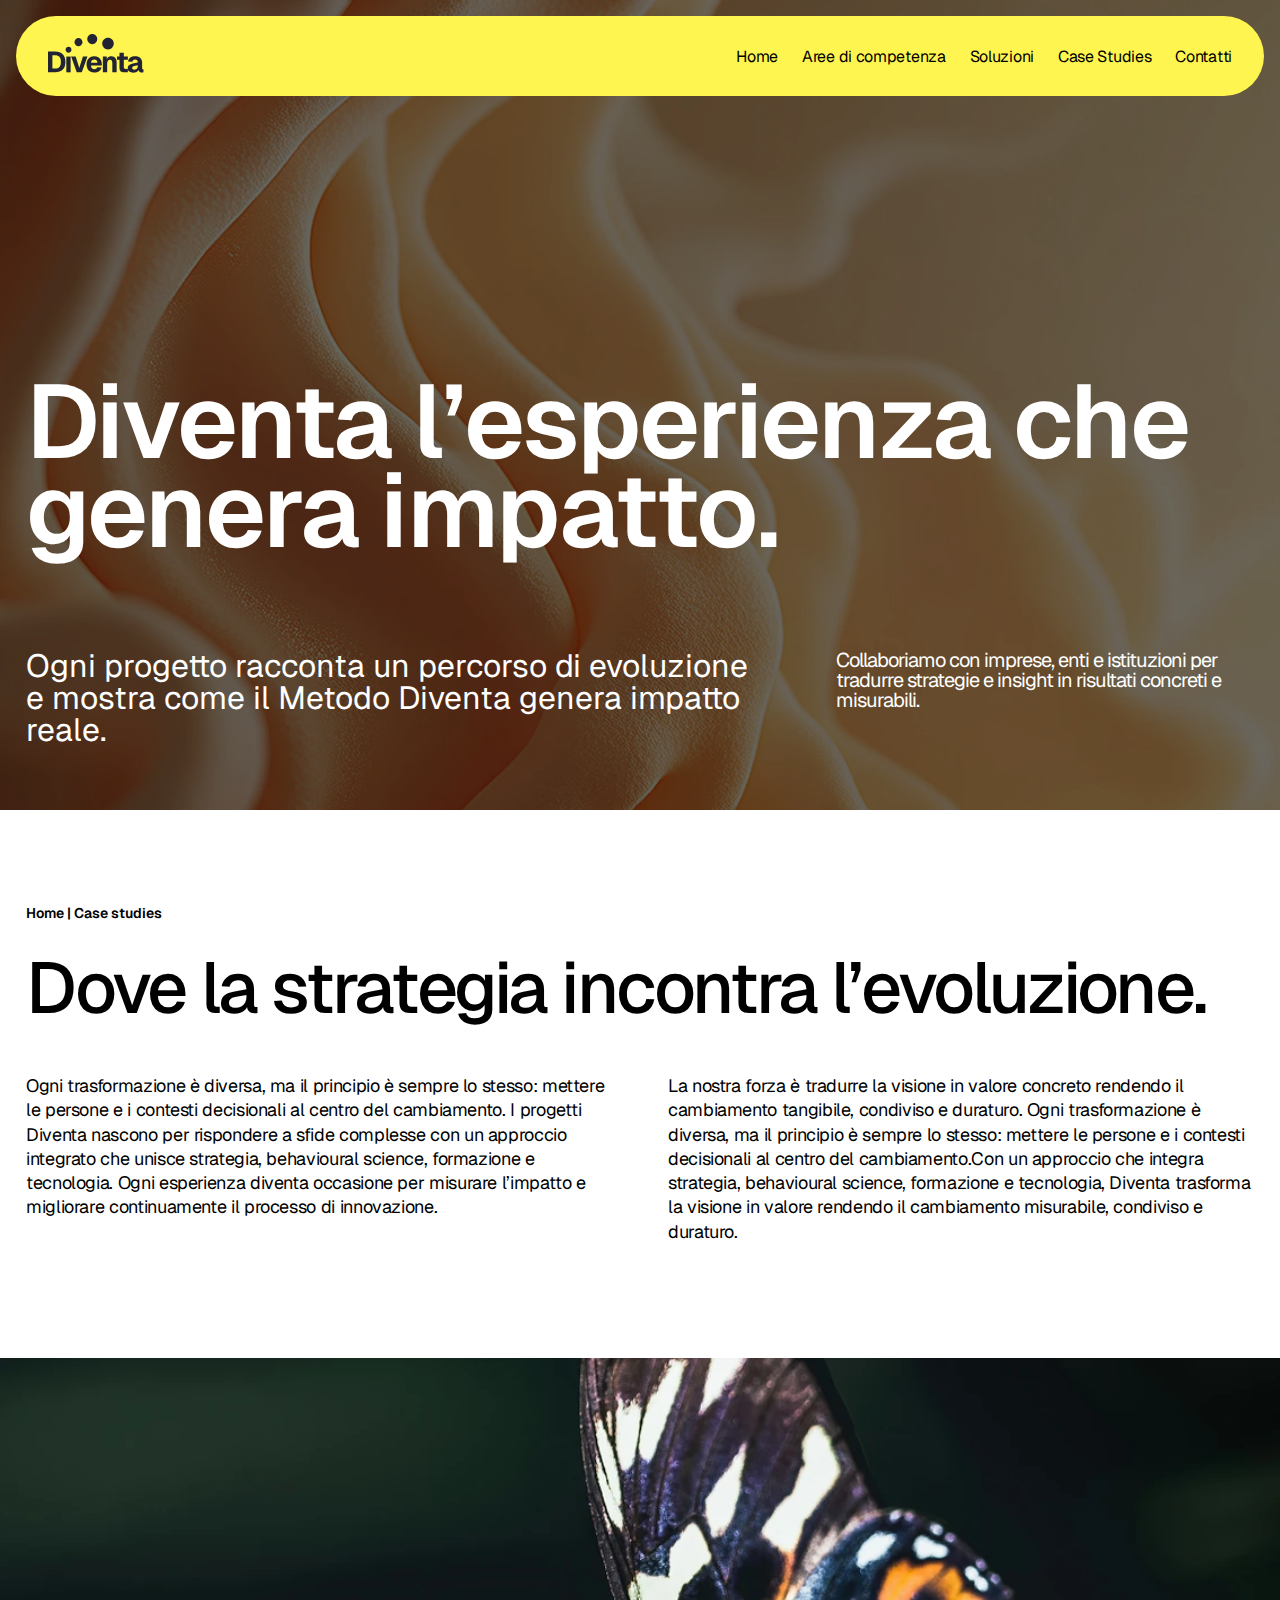
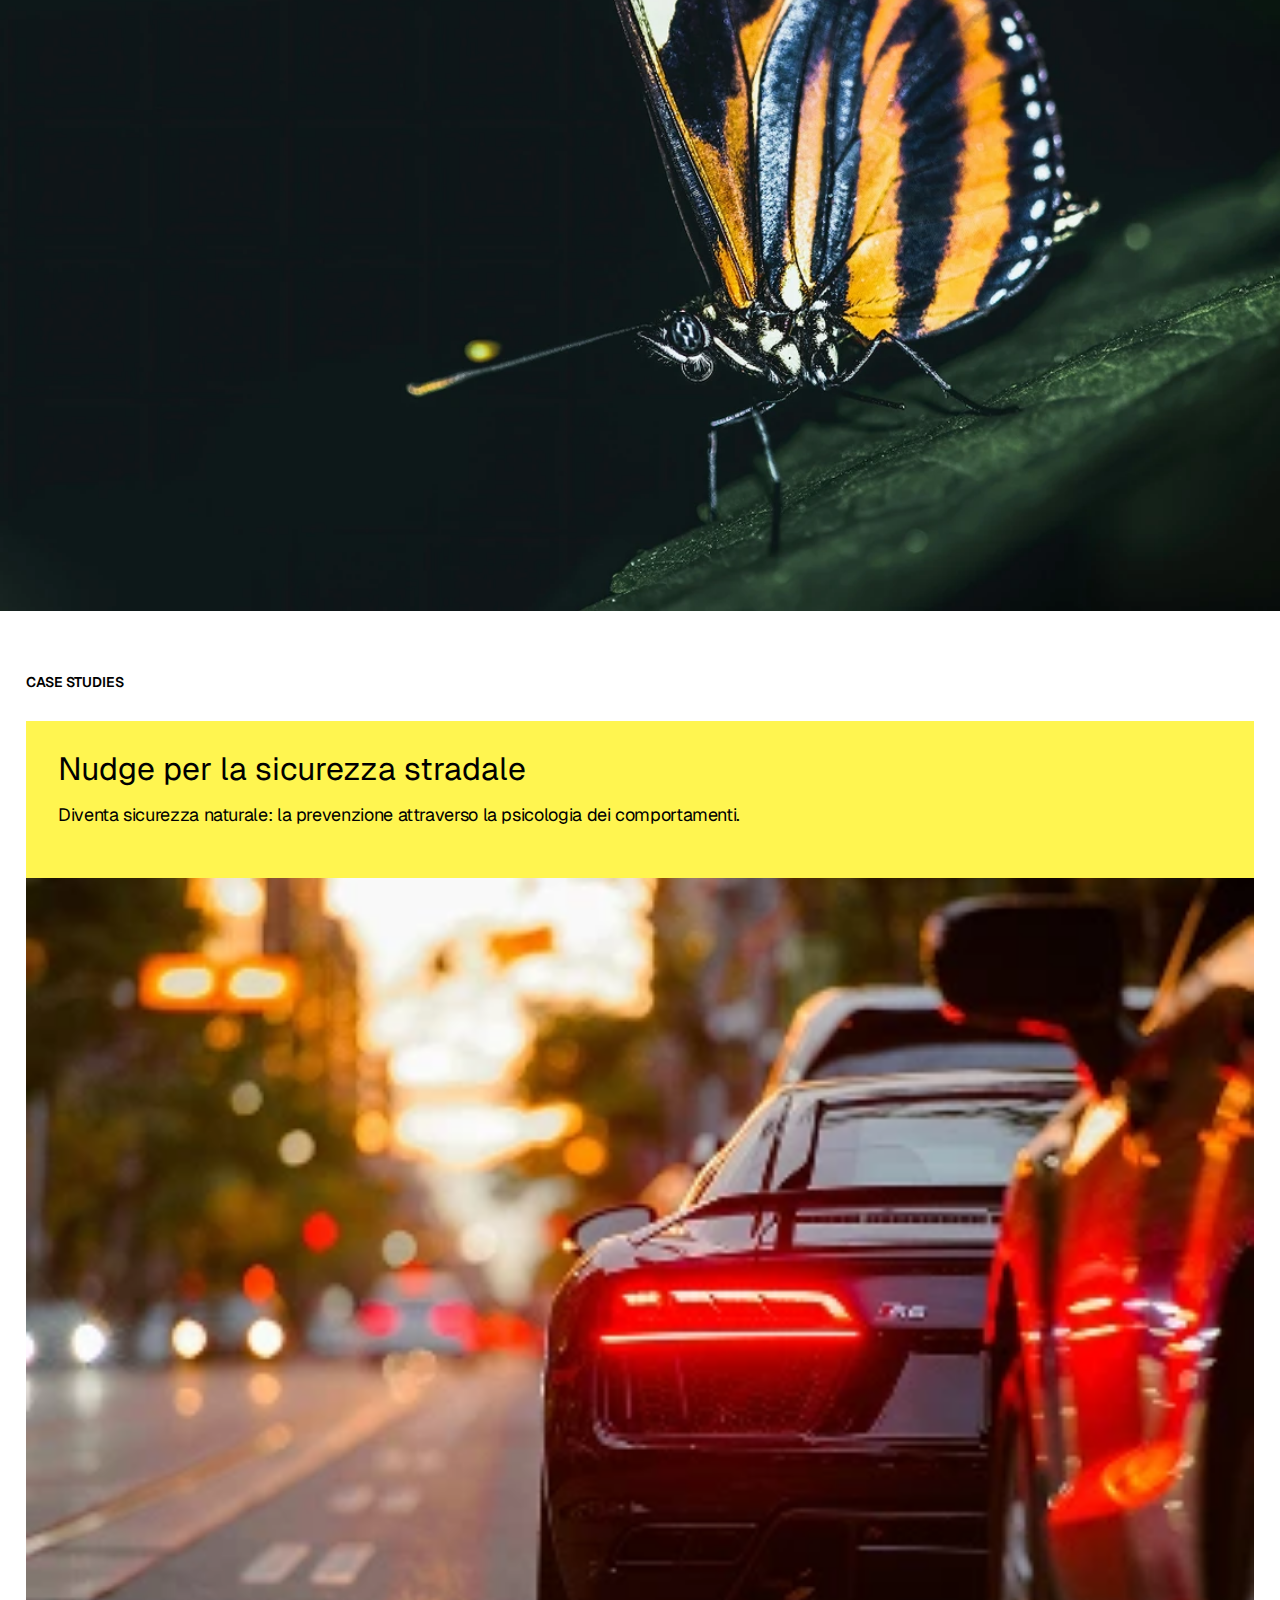
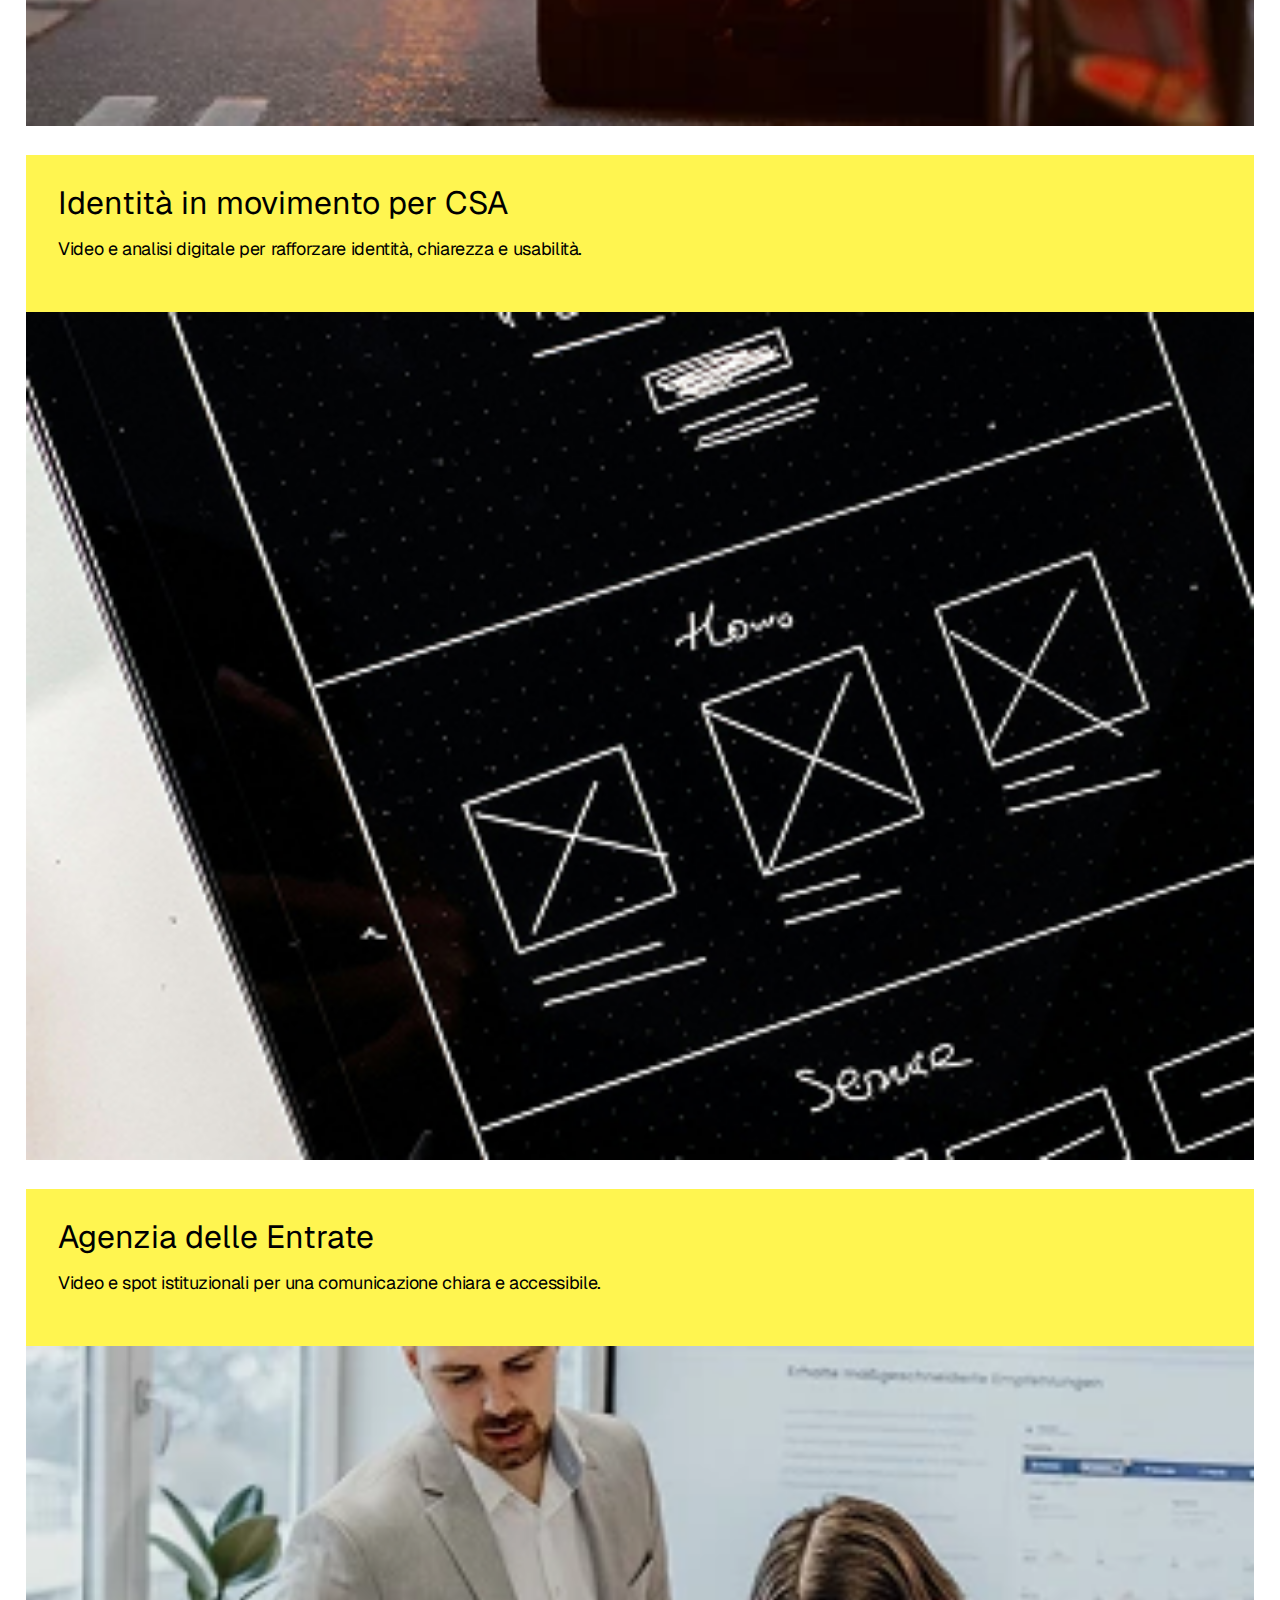
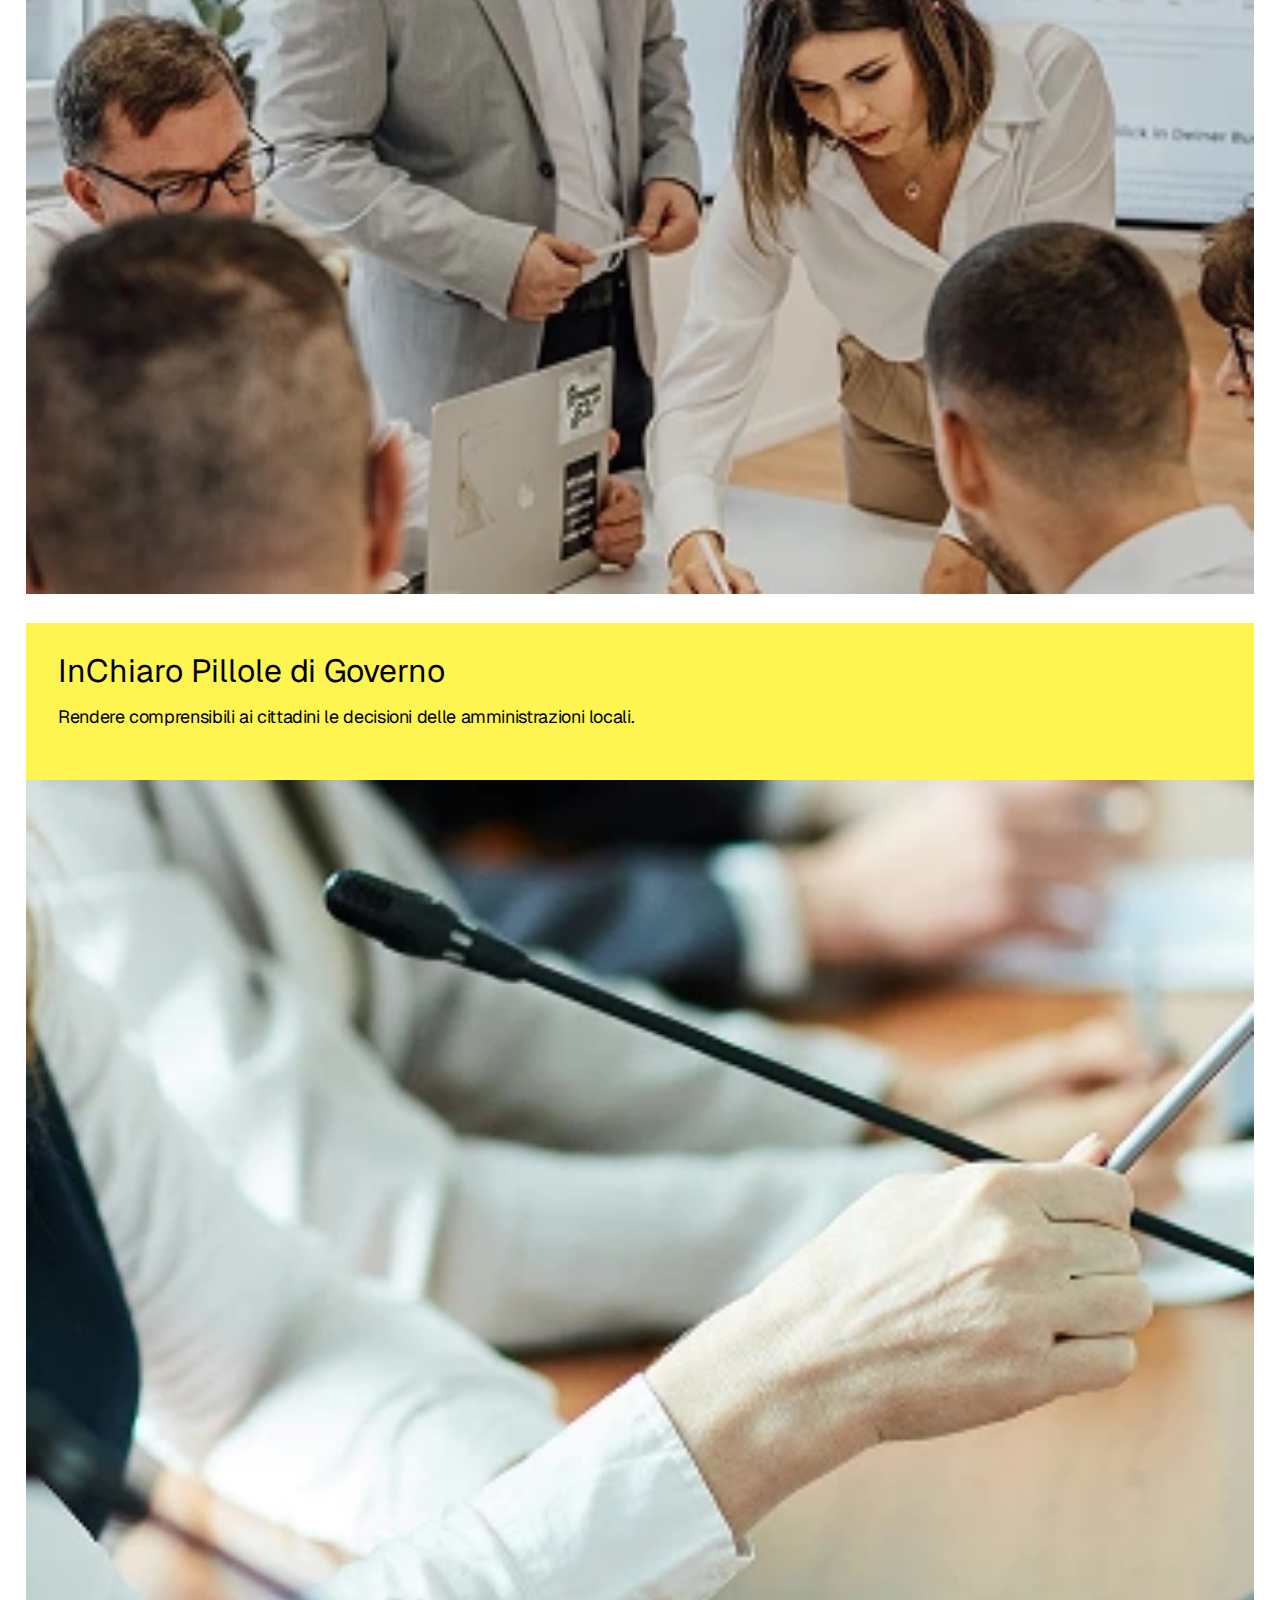
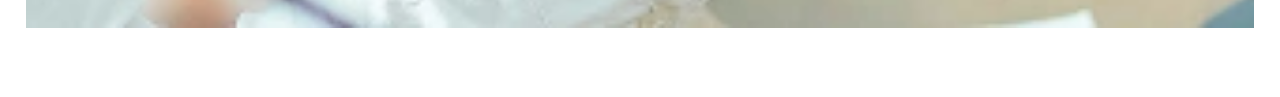
<file: CaseStudies.html>
<!doctype html>
<html lang="en">
  <head>
    <meta charset="UTF-8" />
    <meta name="viewport" content="width=device-width, initial-scale=1.0" />
    <link rel="stylesheet" href="style.CSS" />
    <link rel="preconnect" href="https://fonts.googleapis.com" />
    <link rel="preconnect" href="https://fonts.gstatic.com" crossorigin />
    <link
      href="https://fonts.googleapis.com/css2?family=Geist:wght@100..900&display=swap"
      rel="stylesheet"
    />
    <title>Diventa.it</title>
  </head>
  <body>
    <div class="main-container">
      <div class="fixed top-0 left-0 w-full z-50">
        <div class="flex justify-center items-center p-4">
          <div
            class="w-full max-w-1440 rounded-full bg-brand-primary-500 h-20 py-2 px-8 flex items-center justify-between font-medium"
          >
            <a href="#" class="logo-navbar">
              <img
                src="img/Logo-Mobile.svg"
                alt="Logo-Mobile.svg"
                class="icon-fill w-24"
              />
            </a>
            <nav class="hidden lg:block">
              <ul class="flex items-center gap-6">
                <li><a href="#" class="link">Home</a></li>
                <li><a href="#" class="link">Aree di competenza</a></li>
                <li><a href="#" class="link">Soluzioni</a></li>
                <li><a href="#" class="link">Case Studies</a></li>
                <li><a href="contatti.html" class="link">Contatti</a></li>
              </ul>
            </nav>
            <button
              class="lg:hidden w-6 h-6 flex flex-col justify-center items-center gap-1"
            >
              <span class="w-full h-0.5 bg-black"></span>
              <span class="w-full h-0.5 bg-black"></span>
              <span class="w-full h-0.5 bg-black"></span>
            </button>
          </div>
        </div>
      </div>
      <div>
        <section id="hero">
          <div
            class="bg-cover bg-center w-full h-90vh relative"
            style="background-image: url(img/background-img-casestudies.webp)"
          >
            <div class="absolute inset-0 bg-black/40 z-0"></div>
            <div
              class="custom-container flex flex-col justify-end gap-10 lg:gap-24 item-start h-full z-10 relative"
            >
              <h1 class="text-white display">
                Diventa l’esperienza che genera impatto.
              </h1>
              <div
                class="flex justify-between lg:flex-row flex-col gap-10 lg:gap-16 pb-16 lg:pb-36"
              >
                <h3 class="text-white">
                  Ogni progetto racconta un percorso di evoluzione e mostra come
                  il Metodo Diventa genera impatto reale.
                </h3>
                <h4 class="text-white">
                  Collaboriamo con imprese, enti e istituzioni per tradurre
                  strategie e insight in risultati concreti e misurabili.
                </h4>
              </div>
            </div>
          </div>
        </section>
        <div
          style="--spacing-mobile: 96px; --spacing-desktop: 128px"
          class="spacer-component w-full bg-white"
        ></div>
        <section class="w-full">
          <div class="custom-container">
            <div class="mb-8 lg:mb-12">
              <h6 class="mb-8">Home | Case studies</h6>
              <div class="flex flex-col gap-2.5">
                <h1>Dove la strategia incontra l’evoluzione.</h1>
              </div>
            </div>
            <div
              class="grid grid-cols-1 md:grid-cols-2 gap-8 md:gap-14 max-w-[1200px]"
            >
              <div class="p2">
                <p>
                  Ogni trasformazione è diversa, ma il principio è sempre lo
                  stesso: mettere le persone e i contesti decisionali al centro
                  del cambiamento. I progetti Diventa nascono per rispondere a
                  sfide complesse con un approccio integrato che unisce
                  strategia, behavioural science, formazione e tecnologia. Ogni
                  esperienza diventa occasione per misurare l’impatto e
                  migliorare continuamente il processo di innovazione.
                </p>
              </div>
              <div class="p2">
                <p>
                  La nostra forza è tradurre la visione in valore concreto
                  rendendo il cambiamento tangibile, condiviso e duraturo. Ogni
                  trasformazione è diversa, ma il principio è sempre lo stesso:
                  mettere le persone e i contesti decisionali al centro del
                  cambiamento.Con un approccio che integra strategia,
                  behavioural science, formazione e tecnologia, Diventa
                  trasforma la visione in valore rendendo il cambiamento
                  misurabile, condiviso e duraturo.
                </p>
              </div>
            </div>
          </div>
        </section>
        <div
          style="--spacing-mobile: 96px; --spacing-desktop: 128px"
          class="spacer-component w-full bg-white"
        ></div>
        <section class="w-full">
          <div
            class="w-full relative"
            style="--aspect-mobile: 9/16; --aspect-desktop: 3/2"
            div-img
          >
            <div class="optimized-image" div-img>
              <img
                src="img/Farfalla.webp"
                alt="Ape.webp"
                sizes="100vw"
                class="w-full h-full object-cover"
              />
            </div>
          </div>
        </section>
        <div
          style="--spacing-mobile: 64px; --spacing-desktop: 128px"
          class="spacer-component w-full bg-white"
        ></div>
        <section class="w-full">
          <div class="custom-container">
            <h6 class="uppercase mb-8">Case Studies</h6>
            <div class="grid grid-cols-1 gap-5">
              <div class="flex flex-col">
                <div class="bg-brand-primary-500 custom-card-container">
                  <h3>Nudge per la sicurezza stradale</h3>
                  <p>
                    Diventa sicurezza naturale: la prevenzione attraverso la
                    psicologia dei comportamenti.
                  </p>
                </div>
                <div class="w-full">
                  <img
                    src="img/CScard1.webp"
                    alt="CScard1.webp"
                    class="w-full"
                  />
                </div>
              </div>
              <div class="flex flex-col">
                <div class="bg-brand-primary-500 custom-card-container">
                  <h3>Identità in movimento per CSA</h3>
                  <p>
                    Video e analisi digitale per rafforzare identità, chiarezza e usabilità.
                  </p>
                </div>
                <div class="w-full">
                  <img
                    src="img/CScard2.jpg"
                    alt="CScard2.webp"
                    class="w-full"
                  />
                </div>
            </div>
            <div class="flex flex-col">
                <div class="bg-brand-primary-500 custom-card-container">
                  <h3>Agenzia delle Entrate</h3>
                  <p>
                    Video e spot istituzionali per una comunicazione chiara e accessibile.
                  </p>
                </div>
                <div class="w-full">
                  <img
                    src="img/CScard3.webp"
                    alt="CScard3.webp"
                    class="w-full"
                  />
                </div>
            </div>
            <div class="flex flex-col">
                <div class="bg-brand-primary-500 custom-card-container">
                  <h3>InChiaro Pillole di Governo</h3>
                  <p>
                    Rendere comprensibili ai cittadini le decisioni delle amministrazioni locali.
                  </p>
                </div>
                <div class="w-full">
                  <img
                    src="img/CScard4.webp"
                    alt="CScard4.webp"
                    class="w-full"
                  />
                </div>
            </div>
          </div>
        </section>
        <div
          style="--spacing-mobile: 64px; --spacing-desktop: 128px"
          class="spacer-component w-full bg-white"
        ></div>
      </div>
    </div>
  </body>
</html>
</file>
<file: style.CSS>
*,
:after,
:before {
  border: 0 solid #e5e7eb;
  box-sizing: border-box;
}

body {
  line-height: inherit;
  margin: 0;
}

.w-full {
  width: 100%;
}

.z-50 {
  z-index: 50;
}

.top-0 {
  top: 0;
}

.left-0 {
  left: 0;
}

.fixed {
  position: fixed;
}

.p-4 {
  padding: 1rem;
}

.justify-center {
  justify-content: center;
}

.items-center {
  align-items: center;
}

.flex {
  display: flex;
}

.font-medium {
  font-weight: 500;
}

.py-2 {
  padding-bottom: 0.5rem;
  padding-top: 0.5rem;
}

.py-cards {
  padding-top: 1rem;
  padding-bottom: 1rem;
}

.px-8 {
  padding-left: 2rem;
  padding-right: 2rem;
}

.pt-8 {
  padding-top: 2rem;
}

.bg-brand-primary-500 {
  --tw-bg-opacity: 1;
  background-color: rgb(255 245 80 / var(--tw-bg-opacity, 1));
}

.bg-brand-secondary-500 {
  background-color: rgb(34 35 51);
}

.rounded-full {
  border-radius: 9999px;
}

.justify-between {
  justify-content: space-between;
}

.max-w-1440 {
  max-width: 1440px;
}

.max-w-900px {
  max-width: 900px;
}

.w-full {
  width: 100%;
}

.h-full {
  height: 100%;
}

.h-20 {
  height: 5rem;
}

.icon-fill {
  fill: currentColor;
}

.w-24 {
  width: 6rem;
}

.hidden {
  display: none;
}

.gap-6 {
  gap: 1.5rem;
}

ul {
  list-style: none;
  margin: 0;
  padding: 0;
}

.link {
  font-family: Geist;
  font-size: 14px;
  font-weight: 400;
  letter-spacing: -0.3px;
  line-height: 95%;
}

.gap-1 {
  gap: 0.25rem;
}

.flex-col {
  flex-direction: column;
}

.flex-grow {
  flex-grow: 1;
}

.h-6 {
  height: 1.5rem;
}

.w-6 {
  width: 1.5rem;
}

button {
  color: inherit;
  font-family: inherit;
  font-feature-settings: inherit;
  font-size: 100%;
  font-variation-settings: inherit;
  font-weight: inherit;
  letter-spacing: inherit;
  line-height: inherit;
  margin: 0;
  padding: 0;
  background-color: transparent;
}

.bg-black {
  background-color: rgb(0 0 0);
}

.h-0\.5 {
  height: 0.125rem;
}

.bg-center {
  background-position: 50%;
}

.bg-cover {
  background-size: cover;
}

.h-90vh {
  height: 90vh;
}

.h-540px {
  height: 540px;
}

.relative {
  position: relative;
}

.bg-black\/40 {
  background-color: #0006;
}

.z-0 {
  z-index: 0;
}

.inset-0 {
  inset: 0;
}

.absolute {
  position: absolute;
}

.custom-container {
  margin-left: auto;
  margin-right: auto;
  max-width: 1260px;
  padding-left: 1rem;
  padding-right: 1rem;
  width: 100%;
}

.custom-card-container {
  margin-left: auto;
  margin-right: auto;
  padding: 2rem;
  gap: 1.5rem;
  width: 100%;
}

.gap-9 {
  gap: 2.5rem;
}

.gap-10 {
  gap: 2.5rem;
}

.justify-end {
  justify-content: flex-end;
}

.items-start {
  align-items: flex-start;
}

.flex-col {
  flex-direction: column;
}

.display {
  font-size: 48px;
  font-weight: 600;
  letter-spacing: -1.44px;
  line-height: 95%;
}

h1,
h3,
h2,
h4,
h5,
h6 {
  margin: 0;
}

.P-margin {
  margin-left: 0;
  margin-top: 0.2rem;
  margin-bottom: 0.2rem;
}

h2 {
  font-family: Geist;
  font-size: 24px;
  font-weight: 500;
  letter-spacing: 0;
  line-height: 109%;
}

h3 {
  font-family: Geist;
  font-size: 22px;
  font-weight: 400;
  letter-spacing: -0.66px;
  line-height: 100%;
}

h4 {
  font-family: Geist;
  font-size: 16px;
  font-weight: 400;
  letter-spacing: -5%;
  line-height: 109%;
}

h5,
h6 {
  font-family: Geist;
  font-weight: 600;
  line-height: 100%;
}

h6 {
  font-size: 14px;
  letter-spacing: 0;
}

.text-center {
  text-align: center;
}

.h6-grid-cards {
  font-size: 12px;
}

.mb-4 {
  margin-bottom: 1rem;
}

.mb-8 {
  margin-bottom: 2rem;
}

.mb-12 {
  margin-bottom: 3rem;
}

.uppercase {
  text-transform: uppercase;
}

.display,
body,
html {
  font-family: Geist;
}

h1 {
  margin: 0;
}

.text-white {
  color: white;
}

.pb-12 {
  padding-bottom: 3rem;
}

.pb-16 {
  padding-bottom: 4rem;
}

.pb-80px {
  padding-bottom: 80px;
}

.pt-80px {
  padding-top: 80px;
}

.gap-10 {
  gap: 2.5rem;
}

.gap-2 {
  gap: 0.5rem;
}

.gap-5 {
  gap: 1.5rem;
}

.grid {
  display: grid;
}

.grid-cols-1 {
  grid-template-columns: repeat(1, minmax(0, 1fr));
}

.grid-cols-2 {
  grid-template-columns: repeat(2, minmax(0, 1fr));
}

.gap-4 {
  gap: 1rem;
}

.gap-8 {
  gap: 2rem;
}

.gap-12 {
  gap: 3rem;
}

max-w-\[1200px\] {
  max-width: 1200px;
}

.p2,
p {
  font-family: Geist;
  font-size: 16px;
  font-weight: 400;
  letter-spacing: -0.32px;
  line-height: 135%;
}

.mt-4 {
  margin-top: 1rem;
}

.mt-8 {
  margin-top: 2rem;
}

a {
  color: inherit;
  text-decoration: inherit;
}

.custom-button {
  border-radius: 9999px;
  display: inline-block;
  --tw-bg-opacity: 1;
  background-color: rgb(255 245 80 / var(--tw-bg-opacity, 1));
  color: #0009;
  font-weight: 600;
  padding: 18px 1.5rem;
}

.custom-button {
  font-family: Geist;
  font-size: 14px;
  font-weight: 400px;
  letter-spacing: -0.28px;
  line-height: 120%;
}

.spacer-component {
  height: var(--spacing-mobile);
}

.optimized-image {
  overflow: hidden;
  position: relative;
}

article .optimized-image img {
  width: 100%;
  aspect-ratio: 4/3;
  object-fit: cover;
}

.object-cover {
  object-fit: cover;
}

img {
  height: auto;
  max-width: 100%;
}

img {
  overflow-clip-margin: content-box;
  overflow: clip;
}

div [div-img] {
  aspect-ratio: var(--aspect-mobile, 4/3);
}

.title1,
h1 {
  font-family: Geist;
  font-size: 48px;
  font-weight: 500;
  letter-spacing: -1.44px;
  line-height: 95%;
}

.title2 {
  font-family: Geist;
  font-size: 32px;
  font-weight: 400;
  line-height: 100%;
}

.bg-white {
  background-color: white;
}

.nowrap {
  white-space: nowrap;
}

.px-4 {
  padding-left: 1rem;
  padding-right: 1rem;
}
.px-6 {
  padding-left: 1.5rem;
  padding-right: 1.5rem;
}

.py-18 {
  padding-top: 18px;
  padding-bottom: 18px;
}

.font-primary {
  font-family: Geist;
}

.font-normal {
  font-weight: 400;
}

.text-16 {
  font-size: 16px;
}

hr {
  border: 0;
  height: 1px;
  background-color: #333;
  margin: 20px 0;
  opacity: 0.5;
}

.nomargin {
  margin: 0;
}

.opacity-70 {
  opacity: 0.7;
}

.number {
  font-size: 120px;
}

.text-extralight {
  font-weight: 200;
}

.mt-0 {
  margin-top: 0;
}

.h-226px {
  height: 226px;
}

.overflow-hidden {
  overflow: hidden;
}

.items-end {
  align-items: flex-end;
}

.aspect-square {
  aspect-ratio: 1/1;
}

article h3 {
  font-size: 32px;
}

article h4 {
  font-size: 20px;
}

.card-letter-xl {
  font-size: 32px;
  font-family: Geist;
  font-weight: 600;
  line-height: 109%;
  margin: 0;
}

.max-w-400px {
  max-width: 400px;
}

/*Media Query per tablet (768px-1024px)*/

@media (min-width: 768px) {
  .display {
    font-size: 72px;
    line-height: 85%;
  }

  h2 {
    font-size: 32px;
    line-height: 98%;
  }

  h3 {
    font-size: 26px;
    letter-spacing: 0;
    line-height: 98%;
  }

  h4 {
    font-size: 20px;
    letter-spacing: -1px;
  }

  h1 {
    font-size: 64px;
    letter-spacing: -3.84px;
  }

  .md\:gap-14 {
    gap: 3.5rem;
  }

  .md\:grid-cols-2 {
    grid-template-columns: repeat(2, minmax(0, 1fr));
  }

  .md\:flex-row {
    flex-direction: row;
  }

  .title1 {
    font-size: 64px;
    line-height: 95%;
    letter-spacing: -3.84px;
  }

  .lg\:block-img {
    display: block;
  }

  .link {
    font-size: 16px;
  }

  .h4 {
    font-size: 20px;
  }

  .max-w-360px {
    max-width: 360px;
  }
}

/*Media Query per Desktop (1024px+)*/

@media (min-width: 1024px) {
  .lg\:hidden {
    display: none;
  }

  .lg\:block {
    display: block;
  }

  .link {
    font-size: 16px;
  }

  .display {
    font-size: 104px;
    letter-spacing: -2.08px;
  }

  h2 {
    font-size: 64px;
    line-height: 100%;
  }

  h3 {
    font-size: 32px;
    line-height: 100%;
  }

  h4 {
    font-size: 20px;
    line-height: 100%;
  }

  .lg\:gap-24 {
    gap: 6rem;
  }

  .lg\:gap-16 {
    gap: 4rem;
  }

  .lg\:flex-row {
    flex-direction: row;
  }

  .title1,
  h1 {
    font-size: 72px;
    line-height: 100%;
    letter-spacing: -2.88px;
  }

  .p2,
  p {
    font-size: 18px;
    letter-spacing: -0.36px;
  }

  div [div-img] {
    aspect-ratio: var(--aspect-desktop, 16/9);
  }

  .lg\:gap-12 {
    gap: 3rem;
  }

  .lg\:items-center {
    align-items: center;
  }

  .LineH120 {
    line-height: 120%;
  }

  .Lspacing {
    letter-spacing: -0.32px;
  }

  .lg\:max-w-764 {
    max-width: 764px;
  }

  .lg\:grid-cols-4 {
    grid-template-columns: repeat(4, minmax(0, 1fr));
  }

  .lg\:grid-cols-3 {
    grid-template-columns: repeat(3, minmax(0, 1fr));
  }

  .lg\:block-img-1024 {
    display: block;
  }

  .max-w-1200 {
    max-width: 1200px;
  }

  .lg\:justify-between {
    justify-content: space-between;
  }

  .max-w-360px {
    max-width: 360px;
  }

  .lg\:items-end {
    align-items: flex-end;
  }

  .lg\:gap-8 {
    gap: 2rem;
  }

  .lg\:gap-136 {
    gap: 34rem;
  }

  .lg\:nomargin {
    margin-bottom: 0;
  }

  .lg\:max-w-418 {
    max-width: 418px;
  }

  .lg\:flex-col {
    flex-direction: column;
  }

  .lg\:numberL {
    font-size: 300px;
  }

  .lg\:max-h-455px {
    max-height: 455px;
  }

  .lg\:width1 {
    width: 236.48px;
  }

  .lg\:max-w-585 {
    max-width: 585px;
  }

  .mx-auto {
    margin-left: auto;
    margin-right: auto;
  }
}
</file>
